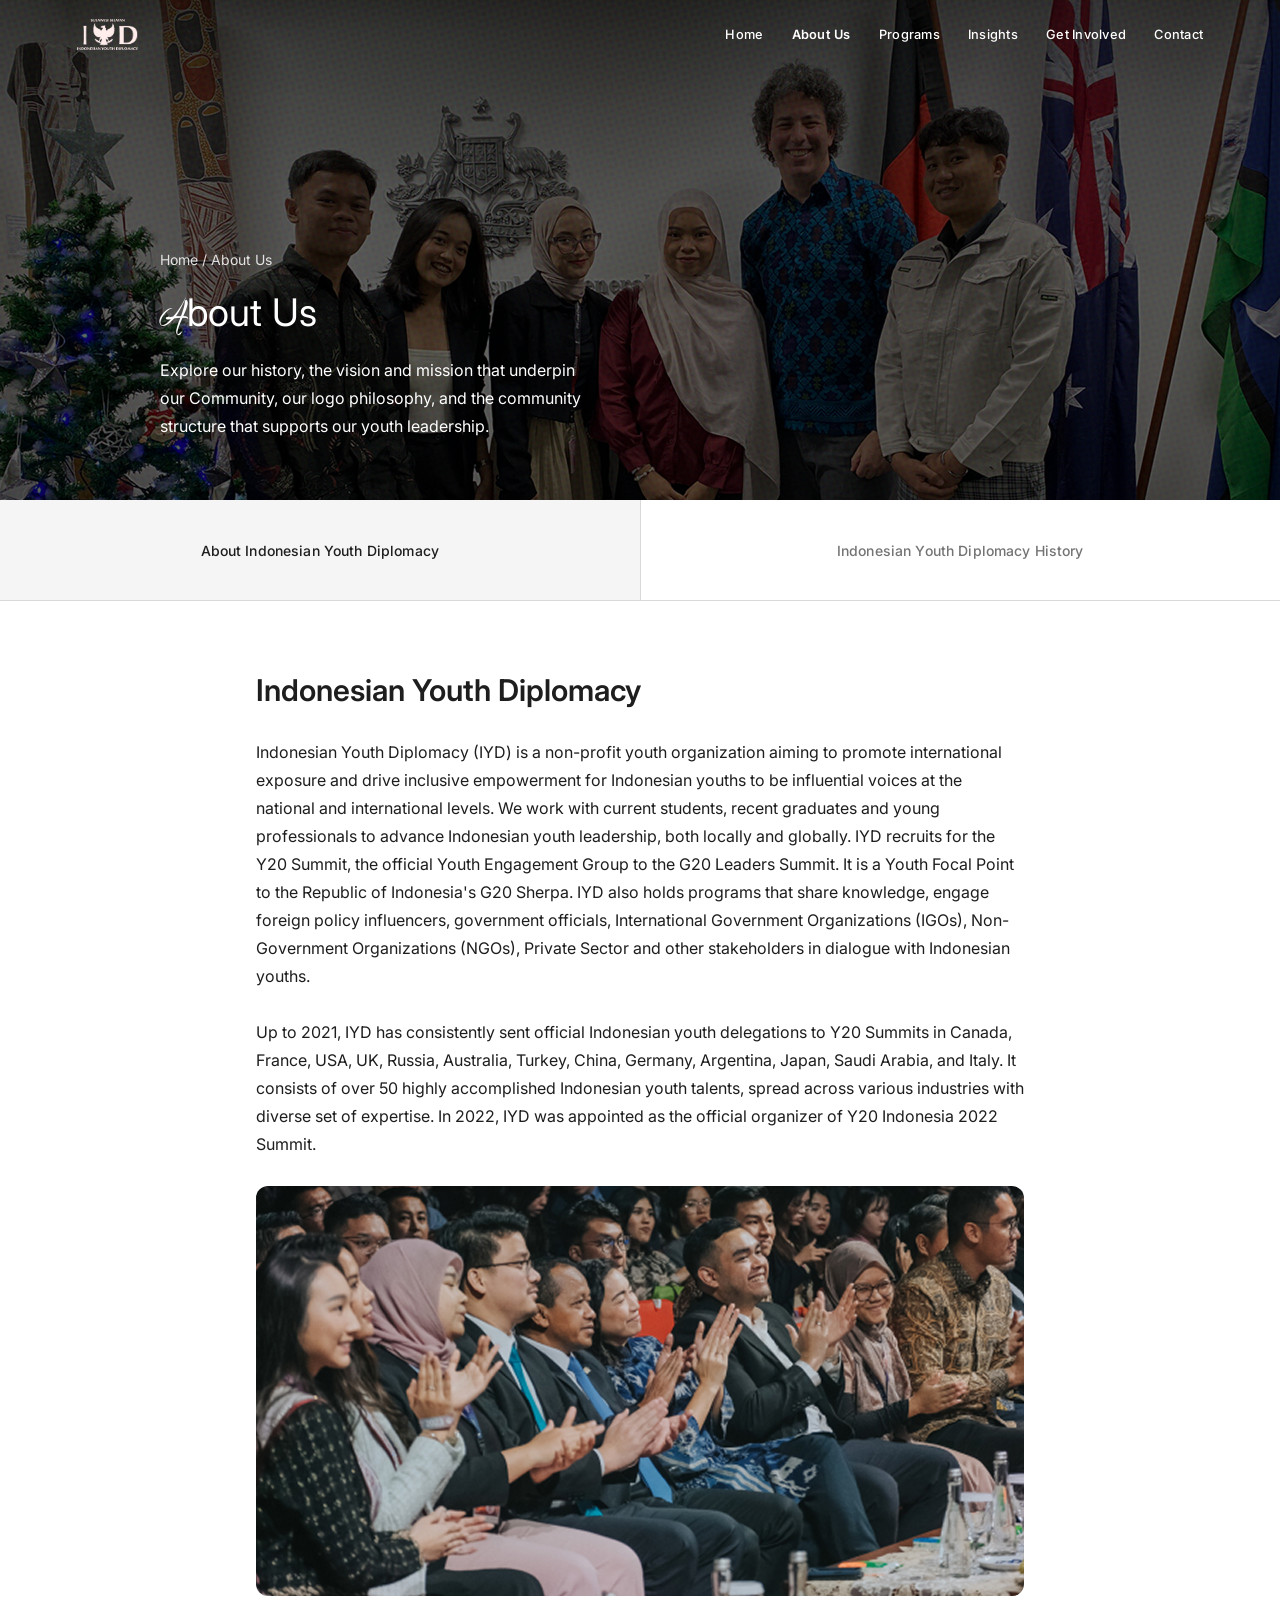
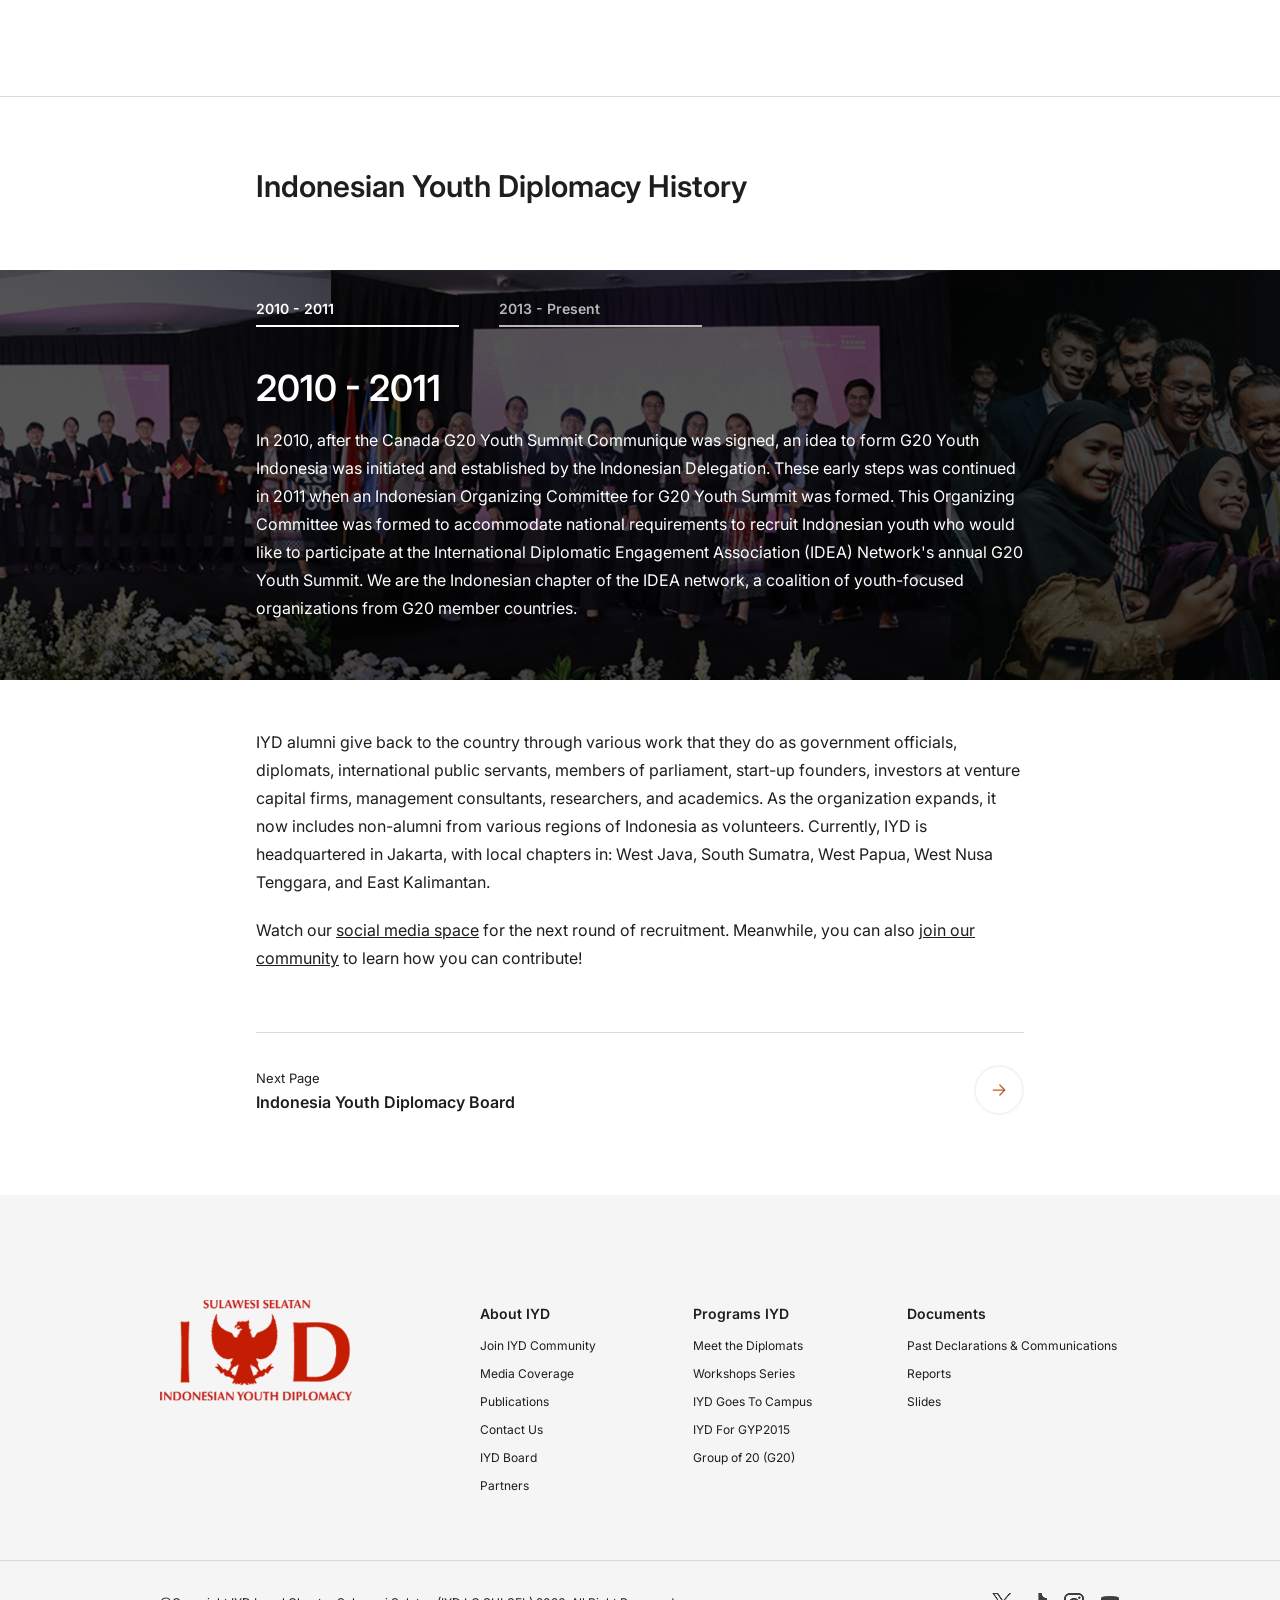
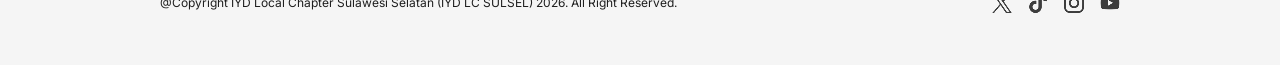
<file: about.html>
<!DOCTYPE html>
<html lang="id">
<head>
  <meta charset="UTF-8" />
  <meta name="viewport" content="width=device-width, initial-scale=1.0" />
  <title>About Us — IYD LC Sulawesi Selatan</title>
  <link rel="stylesheet" href="style.css" />
  <link rel="stylesheet" href="about.css" />
  <link href="https://fonts.googleapis.com/css2?family=Inter:wght@400;500;600&family=Birthstone+Bounce&display=swap" rel="stylesheet" />
</head>
<body>

  <!-- ====== NAVBAR ====== -->
  <header class="navbar" id="navbar">
    <div class="navbar-inner">
      <img class="navbar-logo logo-light" src="/img/logo.png" alt="IYD Logo Light" />
      <img class="navbar-logo logo-dark" src="/img/logo-red.png" alt="IYD Logo Dark" />

      <nav class="navbar-menu">
        <a href="index.html">Home</a>
        <a href="about.html" class="nav-active">About Us</a>
        <a href="#">Programs</a>
        <a href="#">Insights</a>
        <a href="get-involved.html">Get Involved</a>
        <a href="contact.html">Contact</a>
      </nav>

      <button class="hamburger" id="hamburgerBtn" aria-label="Toggle menu">
        <span></span>
        <span></span>
        <span></span>
      </button>
    </div>
  </header>

  <!-- Mobile Menu Overlay -->
  <div class="mobile-menu" id="mobileMenu">
    <nav class="mobile-menu-nav">
      <a href="index.html" onclick="closeMobileMenu()">Home</a>
      <a href="about.html" onclick="closeMobileMenu()">About Us</a>
      <a href="#" onclick="closeMobileMenu()">Programs</a>
      <a href="#" onclick="closeMobileMenu()">Insights</a>
      <a href="get-involved.html" onclick="closeMobileMenu()">Get Involved</a>
      <a href="contact.html" onclick="closeMobileMenu()">Contact</a>
    </nav>
  </div>

  <!-- ====== ABOUT HERO BANNER ====== -->
  <section class="about-hero">
    <img src="/img/bg-about.png" alt="About Us Background" class="about-hero-bg" />
    <div class="about-hero-overlay"></div>

    <div class="about-hero-inner">
      <div class="about-hero-content">
        <p class="about-hero-breadcrumb">Home / About Us</p>
        <h1 class="about-hero-title">
          <span class="about-hero-initial">A</span>bout Us
        </h1>
        <p class="about-hero-desc">
          Explore our history, the vision and mission that underpin<br class="br-desktop" /> our Community, our logo philosophy, and the community<br class="br-desktop" /> structure that supports our youth leadership.
        </p>
      </div>
    </div>
  </section>

  <!-- ====== ABOUT TAB MENU ====== -->
  <div class="about-tabs">
    <button class="about-tab active" data-tab="about-iyd">
      About Indonesian Youth Diplomacy
    </button>
    <button class="about-tab" data-tab="iyd-history">
      Indonesian Youth Diplomacy History
    </button>
  </div>

  <!-- ====== ABOUT DETAIL SECTION ====== -->
  <section class="adetail-section" id="about-iyd">
    <div class="adetail-inner">

      <h2 class="adetail-title" data-anim>Indonesian Youth Diplomacy</h2>

      <p class="adetail-desc" data-anim>
        Indonesian Youth Diplomacy (IYD) is a non-profit youth organization aiming to promote international exposure and drive inclusive empowerment for Indonesian youths to be influential voices at the national and international levels. We work with current students, recent graduates and young professionals to advance Indonesian youth leadership, both locally and globally. IYD recruits for the Y20 Summit, the official Youth Engagement Group to the G20 Leaders Summit. It is a Youth Focal Point to the Republic of Indonesia's G20 Sherpa. IYD also holds programs that share knowledge, engage foreign policy influencers, government officials, International Government Organizations (IGOs), Non-Government Organizations (NGOs), Private Sector and other stakeholders in dialogue with Indonesian youths.
      </p>

      <p class="adetail-desc" data-anim>
        Up to 2021, IYD has consistently sent official Indonesian youth delegations to Y20 Summits in Canada, France, USA, UK, Russia, Australia, Turkey, China, Germany, Argentina, Japan, Saudi Arabia, and Italy. It consists of over 50 highly accomplished Indonesian youth talents, spread across various industries with diverse set of expertise. In 2022, IYD was appointed as the official organizer of Y20 Indonesia 2022 Summit.
      </p>

      <div class="adetail-img-wrap" data-anim>
        <img src="/img/abt-iyd.png" alt="IYD About Detail" class="adetail-img" />
      </div>

    </div>
  </section>

  <!-- ====== IYD HISTORY SECTION ====== -->
  <section class="history-section" id="iyd-history">
    <div class="history-inner">

      <h2 class="history-title" data-anim>Indonesian Youth Diplomacy History</h2>

    </div>

    <!-- Banner gambar full width dengan timeline di dalam -->
    <div class="history-banner">
      <img src="/img/iyd-history.png" alt="IYD History" class="history-banner-img" />
      <div class="history-banner-overlay"></div>

      <div class="history-banner-inner">
        <div class="history-banner-inner-wrap">

          <!-- Timeline nav di dalam banner -->
          <div class="history-timeline" data-anim>
            <div class="history-timeline-item active" data-year="2010">
              <span class="history-timeline-label">2010 - 2011</span>
              <div class="history-timeline-bar"></div>
            </div>
            <div class="history-timeline-item" data-year="2013">
              <span class="history-timeline-label">2013 - Present</span>
              <div class="history-timeline-bar"></div>
            </div>
          </div>

          <div class="history-banner-content">
            <h3 class="history-banner-year" id="bannerYear">2010 - 2011</h3>
            <p class="history-banner-desc" id="bannerDesc">
              In 2010, after the Canada G20 Youth Summit Communique was signed, an idea to form G20 Youth Indonesia was initiated and established by the Indonesian Delegation. These early steps was continued in 2011 when an Indonesian Organizing Committee for G20 Youth Summit was formed. This Organizing Committee was formed to accommodate national requirements to recruit Indonesian youth who would like to participate at the International Diplomatic Engagement Association (IDEA) Network's annual G20 Youth Summit. We are the Indonesian chapter of the IDEA network, a coalition of youth-focused organizations from G20 member countries.
            </p>
          </div>

        </div>
      </div>
    </div>

    <div class="history-inner">

      <!-- Body text -->
      <p class="history-body" data-anim>
        IYD alumni give back to the country through various work that they do as government officials, diplomats, international public servants, members of parliament, start-up founders, investors at venture capital firms, management consultants, researchers, and academics. As the organization expands, it now includes non-alumni from various regions of Indonesia as volunteers. Currently, IYD is headquartered in Jakarta, with local chapters in: West Java, South Sumatra, West Papua, West Nusa Tenggara, and East Kalimantan.
      </p>

      <!-- Social media link -->
      <p class="history-social" data-anim>
        Watch our <a href="#">social media space</a> for the next round of recruitment. Meanwhile, you can also <a href="#">join our community</a> to learn how you can contribute!
      </p>

      <!-- Divider -->
      <div class="history-divider"></div>

      <!-- Next page nav -->
      <div class="history-next">
        <div class="history-next-text" data-anim>
          <span class="history-next-label">Next Page</span>
          <span class="history-next-title">Indonesia Youth Diplomacy Board</span>
        </div>
        <button class="history-next-btn" aria-label="Next">
          <svg xmlns="http://www.w3.org/2000/svg" width="20" height="20" viewBox="0 0 24 24" fill="none" stroke="#BE5D2A" stroke-width="1.5" stroke-linecap="round" stroke-linejoin="round">
            <path d="M5 12h14M13 6l6 6-6 6"/>
          </svg>
        </button>
      </div>

    </div>
  </section>

  <!-- ====== FOOTER ====== -->
  <footer class="footer">
    <div class="footer-inner">

      <div class="footer-top">

        <div class="footer-brand" data-anim>
          <img src="/img/logo-footer.png" alt="IYD Logo" class="footer-logo" />
        </div>

        <div class="footer-cols-row">

          <div class="footer-col" data-anim>
            <h4 class="footer-col-title">About IYD</h4>
            <ul class="footer-col-list">
              <li><a href="https://chat.whatsapp.com/K2bBqpmbX7I8IMFVeCKsI0?mode=gi_t">Join IYD Community</a></li>
              <li><a href="#">Media Coverage</a></li>
              <li><a href="#">Publications</a></li>
              <li><a href="#">Contact Us</a></li>
              <li><a href="#">IYD Board</a></li>
              <li><a href="#">Partners</a></li>
            </ul>
          </div>

          <div class="footer-col" data-anim>
            <h4 class="footer-col-title">Programs IYD</h4>
            <ul class="footer-col-list">
              <li><a href="#">Meet the Diplomats</a></li>
              <li><a href="#">Workshops Series</a></li>
              <li><a href="#">IYD Goes To Campus</a></li>
              <li><a href="#">IYD For GYP2015</a></li>
              <li><a href="#">Group of 20 (G20)</a></li>
            </ul>
          </div>

        </div>

        <div class="footer-col" data-anim>
          <h4 class="footer-col-title">Documents</h4>
          <ul class="footer-col-list">
            <li><a href="#">Past Declarations & Communications</a></li>
            <li><a href="#">Reports</a></li>
            <li><a href="#">Slides</a></li>
          </ul>
        </div>

      </div>

      <div class="footer-divider"></div>

      <div class="footer-bottom">
        <p class="footer-copy" data-anim>@Copyright IYD Local Chapter Sulawesi Selatan (IYD LC SULSEL) 2026. All Right Reserved.</p>
        <div class="footer-socials" data-anim>
          <a href="#" class="footer-social-link" aria-label="Social 1">
            <img src="/img/x.png" alt="Social 1" />
          </a>
          <a href="#" class="footer-social-link" aria-label="Social 2">
            <img src="/img/tiktok.png" alt="Social 2" />
          </a>
          <a href="#" class="footer-social-link" aria-label="Social 3">
            <img src="/img/ig.png" alt="Social 3" />
          </a>
          <a href="#" class="footer-social-link" aria-label="Social 4">
            <img src="/img/ytb.png" alt="Social 4" />
          </a>
        </div>
      </div>

    </div>
  </footer>

  <button class="back-to-top" id="backToTop" aria-label="Back to top">
    <svg xmlns="http://www.w3.org/2000/svg" width="20" height="20" viewBox="0 0 24 24" fill="none" stroke="currentColor" stroke-width="2" stroke-linecap="round" stroke-linejoin="round">
      <path d="M12 19V5M5 12l7-7 7 7"/>
    </svg>
  </button>

  <script>
    const navbar       = document.getElementById('navbar');
    const hamburgerBtn = document.getElementById('hamburgerBtn');
    const mobileMenu   = document.getElementById('mobileMenu');
    const backToTopBtn = document.getElementById('backToTop');

    /* ---- Navbar scroll ---- */
    let lastScrollY = 0;

    window.addEventListener('scroll', () => {
      const currentScrollY = window.scrollY;

      if (currentScrollY > 10) {
        navbar.classList.add('scrolled');
      } else {
        navbar.classList.remove('scrolled');
      }

      if (currentScrollY > lastScrollY + 5 && currentScrollY > 80) {
        navbar.classList.add('hidden');
      } else if (currentScrollY < lastScrollY - 5) {
        navbar.classList.remove('hidden');
      }

      lastScrollY = currentScrollY;

      if (currentScrollY > 400) {
        backToTopBtn.classList.add('visible');
      } else {
        backToTopBtn.classList.remove('visible');
      }
    });

    /* ---- Hamburger ---- */
    hamburgerBtn.addEventListener('click', () => {
      const isOpen = mobileMenu.classList.toggle('open');
      hamburgerBtn.classList.toggle('active', isOpen);
      document.body.classList.toggle('menu-open', isOpen);
    });

    function closeMobileMenu() {
      mobileMenu.classList.remove('open');
      hamburgerBtn.classList.remove('active');
      document.body.classList.remove('menu-open');
    }

    /* ---- Back to Top ---- */
    backToTopBtn.addEventListener('click', () => {
      window.scrollTo({ top: 0, behavior: 'smooth' });
    });
    /* ---- Scroll Animations ---- */
    const animObserver = new IntersectionObserver((entries) => {
      entries.forEach(entry => {
        if (entry.isIntersecting) {
          const siblings = entry.target.parentElement.querySelectorAll('[data-anim]');
          let delay = 0;
          siblings.forEach((el, idx) => { if (el === entry.target) delay = idx * 80; });
          setTimeout(() => entry.target.classList.add('anim-visible'), delay);
          animObserver.unobserve(entry.target);
        }
      });
    }, { threshold: 0.05 });
    document.querySelectorAll('[data-anim]').forEach(el => animObserver.observe(el));

    /* ---- Timeline Nav ---- */
    const bannerYear = document.getElementById('bannerYear');
    const bannerDesc = document.getElementById('bannerDesc');

    const timelineContent = {
      '2010': {
        year: '2010 - 2011',
        desc: 'In 2010, after the Canada G20 Youth Summit Communique was signed, an idea to form G20 Youth Indonesia was initiated and established by the Indonesian Delegation. These early steps was continued in 2011 when an Indonesian Organizing Committee for G20 Youth Summit was formed. This Organizing Committee was formed to accommodate national requirements to recruit Indonesian youth who would like to participate at the International Diplomatic Engagement Association (IDEA) Network\'s annual G20 Youth Summit. We are the Indonesian chapter of the IDEA network, a coalition of youth-focused organizations from G20 member countries.'
      },
      '2013': {
        year: '2013 - Present',
        desc: 'In 2013, realizing the importance to engage Indonesian youth beyond the G20, the organization was revamped to Indonesian Youth Diplomacy (IYD), co-founded by various Indonesian delegation G20 Youth Summit alumni. Our flagship program is the annual Y20 Summit, where we send the best and brightest Indonesian youth leaders to represent Indonesia in the international forum along with our partners from the IDEA network. We also partner with the Indonesian government, embassies in Indonesia, and local youth organizations in a mission to spread awareness on diplomacy.'
      }
    };

    document.querySelectorAll('.history-timeline-item').forEach(item => {
      item.addEventListener('click', () => {
        document.querySelectorAll('.history-timeline-item').forEach(i => i.classList.remove('active'));
        item.classList.add('active');

        const key = item.dataset.year;
        if (timelineContent[key]) {
          bannerYear.textContent = timelineContent[key].year;
          bannerDesc.textContent = timelineContent[key].desc;
        }
      });
    });

    /* ---- Tab Menu ---- */
    document.querySelectorAll('.about-tab').forEach(tab => {
      tab.addEventListener('click', () => {
        document.querySelectorAll('.about-tab').forEach(t => t.classList.remove('active'));
        tab.classList.add('active');

        const targetId = tab.dataset.tab; // 'about-iyd' or 'iyd-history'
        const targetElement = document.getElementById(targetId);

        if (targetElement) {
          const navbarHeight = navbar.offsetHeight || 70;
          const targetPosition = targetElement.getBoundingClientRect().top + window.pageYOffset - navbarHeight;

          window.scrollTo({
            top: targetPosition,
            behavior: 'smooth'
          });
        }
      });
    });
  </script>

</body>
</html>
</file>
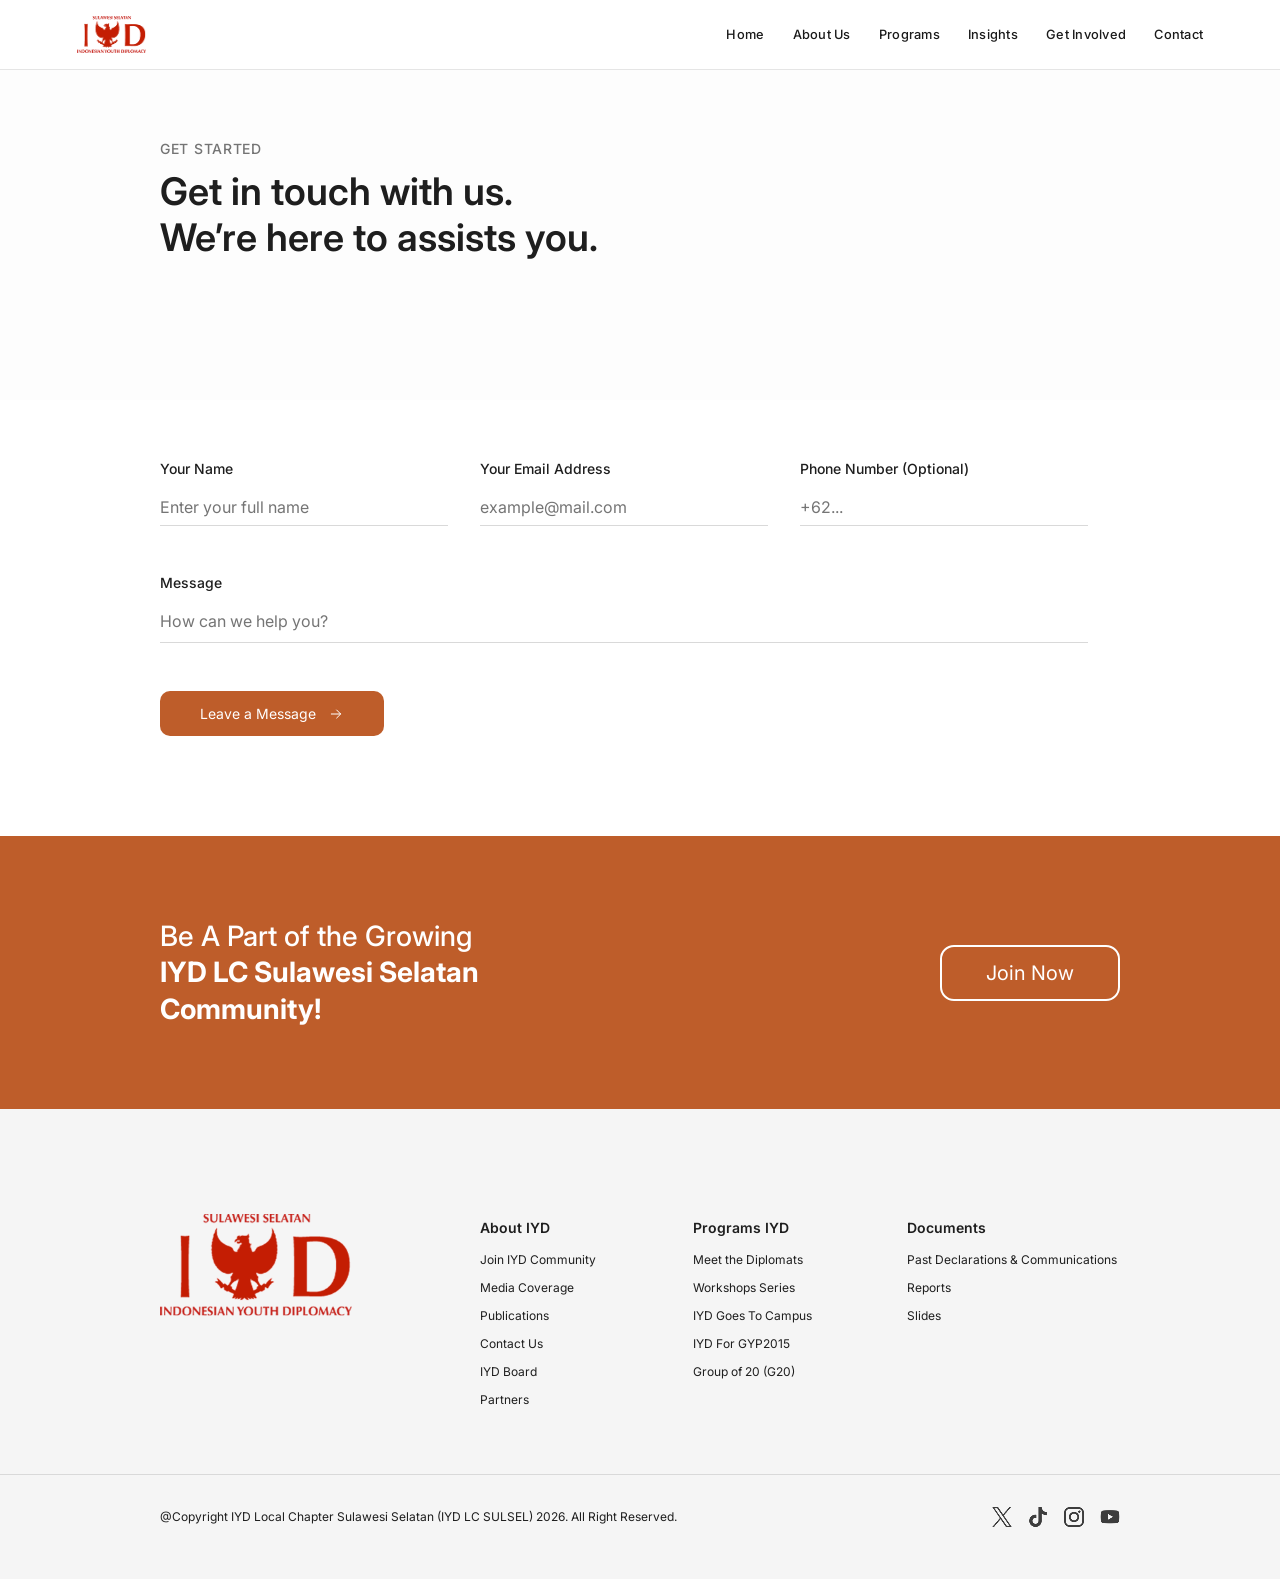
<file: contact.html>
<!DOCTYPE html>
<html lang="id">
<head>
  <meta charset="UTF-8" />
  <meta name="viewport" content="width=device-width, initial-scale=1.0" />
  <title>Contact — IYD LC Sulawesi Selatan</title>
  <link rel="stylesheet" href="style.css" />
  <link rel="stylesheet" href="contact.css" />
  <link href="https://fonts.googleapis.com/css2?family=Inter:wght@400;500;600&family=Birthstone+Bounce&display=swap" rel="stylesheet" />
</head>
<body>

  <!-- ====== NAVBAR ====== -->
  <header class="navbar scrolled" id="navbar">
    <div class="navbar-inner">
      <img class="navbar-logo logo-light" src="/img/logo.png" alt="IYD Logo Light" />
      <img class="navbar-logo logo-dark" src="/img/logo-red.png" alt="IYD Logo Dark" />

      <nav class="navbar-menu">
        <a href="index.html">Home</a>
        <a href="about.html">About Us</a>
        <a href="#">Programs</a>
        <a href="#">Insights</a>
        <a href="get-involved.html">Get Involved</a>
        <a href="contact.html" class="nav-active">Contact</a>
      </nav>

      <button class="hamburger" id="hamburgerBtn" aria-label="Toggle menu">
        <span></span>
        <span></span>
        <span></span>
      </button>
    </div>
  </header>

  <!-- Mobile Menu Overlay -->
  <div class="mobile-menu" id="mobileMenu">
    <nav class="mobile-menu-nav">
      <a href="index.html" onclick="closeMobileMenu()">Home</a>
      <a href="about.html" onclick="closeMobileMenu()">About Us</a>
      <a href="#" onclick="closeMobileMenu()">Programs</a>
      <a href="#" onclick="closeMobileMenu()">Insights</a>
      <a href="get-involved.html" onclick="closeMobileMenu()">Get Involved</a>
      <a href="contact.html" onclick="closeMobileMenu()">Contact</a>
    </nav>
  </div>

  <!-- ====== CONTACT HERO ====== -->
  <section class="contact-hero">
    <div class="contact-hero-content">
      <p class="contact-hero-label" data-anim>Get Started</p>
      <h1 class="contact-hero-title" data-anim>
        Get in touch with us.<br />
        We’re here to assists you.
      </h1>
    </div>
  </section>

  <!-- ====== CONTACT FORM SECTION ====== -->
  <section class="contact-section">
    <div class="contact-inner">
      
      <form action="#" class="contact-form">
        
        <div class="contact-form-row">
          <!-- Name -->
          <div class="contact-form-group" data-anim>
            <label for="name" class="contact-form-label">Your Name</label>
            <input type="text" id="name" class="contact-form-input" placeholder="Enter your full name" required />
          </div>
          
          <!-- Email -->
          <div class="contact-form-group" data-anim>
            <label for="email" class="contact-form-label">Your Email Address</label>
            <input type="email" id="email" class="contact-form-input" placeholder="example@mail.com" required />
          </div>
          
          <!-- Phone -->
          <div class="contact-form-group" data-anim>
            <label for="phone" class="contact-form-label">Phone Number (Optional)</label>
            <input type="tel" id="phone" class="contact-form-input" placeholder="+62..." />
          </div>
        </div>

        <!-- Message -->
        <div class="contact-form-group full-width" data-anim>
          <label for="message" class="contact-form-label">Message</label>
          <textarea id="message" class="contact-form-textarea" placeholder="How can we help you?" required></textarea>
        </div>

        <!-- Submit Button -->
        <div data-anim>
          <button type="submit" class="contact-submit-btn">
            Leave a Message
            <svg xmlns="http://www.w3.org/2000/svg" width="16" height="16" viewBox="0 0 24 24" fill="none" stroke="currentColor" stroke-width="1.5" stroke-linecap="round" stroke-linejoin="round">
              <path d="M5 12h14M13 6l6 6-6 6"/>
            </svg>
          </button>
        </div>

      </form>

    </div>
  </section>

  <!-- ====== CTA SECTION ====== -->
  <section class="cta-section">
    <div class="cta-inner">
      <div class="cta-text" data-anim>
        <span class="cta-text-light">Be A Part of the Growing<br /></span>
        <span class="cta-text-bold">IYD LC Sulawesi Selatan<br />Community!</span>
      </div>
      <a href="https://chat.whatsapp.com/K2bBqpmbX7I8IMFVeCKsI0?mode=gi_t" class="cta-btn" data-anim>Join Now</a>
    </div>
  </section>

  <!-- ====== FOOTER ====== -->
  <footer class="footer">
    <div class="footer-inner">

      <div class="footer-top">

        <div class="footer-brand" data-anim>
          <img src="/img/logo-footer.png" alt="IYD Logo" class="footer-logo" />
        </div>

        <div class="footer-cols-row">

          <div class="footer-col" data-anim>
            <h4 class="footer-col-title">About IYD</h4>
            <ul class="footer-col-list">
              <li><a href="https://chat.whatsapp.com/K2bBqpmbX7I8IMFVeCKsI0?mode=gi_t">Join IYD Community</a></li>
              <li><a href="#">Media Coverage</a></li>
              <li><a href="#">Publications</a></li>
              <li><a href="#">Contact Us</a></li>
              <li><a href="#">IYD Board</a></li>
              <li><a href="#">Partners</a></li>
            </ul>
          </div>

          <div class="footer-col" data-anim>
            <h4 class="footer-col-title">Programs IYD</h4>
            <ul class="footer-col-list">
              <li><a href="#">Meet the Diplomats</a></li>
              <li><a href="#">Workshops Series</a></li>
              <li><a href="#">IYD Goes To Campus</a></li>
              <li><a href="#">IYD For GYP2015</a></li>
              <li><a href="#">Group of 20 (G20)</a></li>
            </ul>
          </div>

        </div>

        <div class="footer-col" data-anim>
          <h4 class="footer-col-title">Documents</h4>
          <ul class="footer-col-list">
            <li><a href="#">Past Declarations & Communications</a></li>
            <li><a href="#">Reports</a></li>
            <li><a href="#">Slides</a></li>
          </ul>
        </div>

      </div>

      <div class="footer-divider"></div>

      <div class="footer-bottom">
        <p class="footer-copy" data-anim>@Copyright IYD Local Chapter Sulawesi Selatan (IYD LC SULSEL) 2026. All Right Reserved.</p>
        <div class="footer-socials" data-anim>
          <a href="#" class="footer-social-link" aria-label="Social 1">
            <img src="/img/x.png" alt="Social 1" />
          </a>
          <a href="#" class="footer-social-link" aria-label="Social 2">
            <img src="/img/tiktok.png" alt="Social 2" />
          </a>
          <a href="#" class="footer-social-link" aria-label="Social 3">
            <img src="/img/ig.png" alt="Social 3" />
          </a>
          <a href="#" class="footer-social-link" aria-label="Social 4">
            <img src="/img/ytb.png" alt="Social 4" />
          </a>
        </div>
      </div>

    </div>
  </footer>

  <!-- ====== BACK TO TOP BUTTON ====== -->
  <button class="back-to-top" id="backToTop" aria-label="Back to top">
    <svg xmlns="http://www.w3.org/2000/svg" width="20" height="20" viewBox="0 0 24 24" fill="none" stroke="currentColor" stroke-width="2" stroke-linecap="round" stroke-linejoin="round">
      <path d="M12 19V5M5 12l7-7 7 7"/>
    </svg>
  </button>

  <script>
    const navbar       = document.getElementById('navbar');
    const hamburgerBtn = document.getElementById('hamburgerBtn');
    const mobileMenu   = document.getElementById('mobileMenu');
    const backToTopBtn = document.getElementById('backToTop');

    /* ---- Navbar scroll ---- */
    window.addEventListener('scroll', () => {
      const currentScrollY = window.scrollY;

      if (currentScrollY > 400) {
        backToTopBtn.classList.add('visible');
      } else {
        backToTopBtn.classList.remove('visible');
      }
    });

    /* ---- Hamburger ---- */
    hamburgerBtn.addEventListener('click', () => {
      const isOpen = mobileMenu.classList.toggle('open');
      hamburgerBtn.classList.toggle('active', isOpen);
      document.body.classList.toggle('menu-open', isOpen);
    });

    function closeMobileMenu() {
      mobileMenu.classList.remove('open');
      hamburgerBtn.classList.remove('active');
      document.body.classList.remove('menu-open');
    }

    /* ---- Back to Top ---- */
    backToTopBtn.addEventListener('click', () => {
      window.scrollTo({ top: 0, behavior: 'smooth' });
    });

    /* ---- Scroll Animations ---- */
    const animObserver = new IntersectionObserver((entries) => {
      entries.forEach(entry => {
        if (entry.isIntersecting) {
          const siblings = entry.target.parentElement.querySelectorAll('[data-anim]');
          let delay = 0;
          siblings.forEach((el, idx) => { if (el === entry.target) delay = idx * 80; });
          setTimeout(() => entry.target.classList.add('anim-visible'), delay);
          animObserver.unobserve(entry.target);
        }
      });
    }, { threshold: 0.05 });
    document.querySelectorAll('[data-anim]').forEach(el => animObserver.observe(el));
  </script>

</body>
</html>
</file>
<file: style.css>
/* ==============================================
   IYD LC Sulawesi Selatan — Hero Section Styles
   ============================================== */

/* ---- Reset & Base ---- */
*,
*::before,
*::after {
  box-sizing: border-box;
  margin: 0;
  padding: 0;
}

html {
  overflow-x: hidden;
}

body {
  font-family: 'Inter', sans-serif;
  background: #ffffff;
  display: flex;
  flex-direction: column;
  align-items: center;
  min-height: 100vh;
}

a {
  text-decoration: none;
  color: inherit;
}

/* ---- Page Center Wrapper ---- */
.page-center {
  position: relative;
  width: 100%;
  display: flex;
  justify-content: center;
  align-items: flex-start;
  z-index: 1;
}

/* ---- Hero Background (full viewport) ---- */
.hero-bg {
  position: fixed;
  inset: 0;
  width: 100vw;
  height: 100vh;
  object-fit: cover;
  object-position: center center;
  z-index: 0;
  transition: opacity 0.3s ease;
}

/* Sembunyikan bg saat sudah scroll melewati hero */
.hero-bg.out-of-view {
  opacity: 0;
  pointer-events: none;
}

/* ---- Hero Wrapper ---- */
.hero-wrapper {
  position: relative;
  width: 100%;
  max-width: 1440px;
  height: 100vh;
  min-height: 600px;
  overflow: visible;
  z-index: 1;
  background: transparent;
}


/* ---- Navbar ---- */
.navbar {
  position: fixed;
  top: 0;
  left: 0;
  width: 100%;
  height: 70px;
  background: transparent;
  z-index: 9998;
  transition: background 0.35s ease, border-color 0.35s ease, transform 0.35s ease;
  border-bottom: 1.5px solid transparent;
}

.navbar.scrolled {
  background: #ffffff;
  border-bottom: 1.5px solid #e5e5e5;
}

.navbar.hidden {
  transform: translateY(-100%);
}

.navbar.scrolled .navbar-menu a {
  color: #1a1a1a;
}

/* Scrolled: sembunyikan logo terang, tampilkan logo gelap */
.navbar.scrolled .logo-light { opacity: 0; }
.navbar.scrolled .logo-dark  { opacity: 1; }

.navbar-inner {
  position: relative;
  width: 100%;
  max-width: 1440px;
  height: 100%;
  margin: 0 auto;
  padding: 0 11.1%;
  display: flex;
  align-items: center;
}

.navbar-logo {
  width: 5.4%;
  height: auto;
  object-fit: contain;
  transition: opacity 0.35s ease;
}

/* Default (transparan): tampilkan logo terang, sembunyikan logo gelap */
.logo-light { opacity: 1; }
.logo-dark  { opacity: 0; position: absolute; left: 11.1%; }

.navbar-menu {
  display: flex;
  align-items: center;
  gap: clamp(16px, 2.2vw, 32px);
  margin-left: auto;
}

.navbar-menu a {
  color: #ffffff;
  font-size: clamp(10px, 1vw, 14px);
  font-weight: 500;
  white-space: nowrap;
  padding: 4px 0;
  letter-spacing: 0.02em;
  transition: opacity 0.2s ease;
}

.navbar-menu a:hover {
  opacity: 0.75;
}


/* ---- Hero Content ---- */
.hero-content {
  position: absolute;
  left: 11.1%;
  bottom: 14%;
  width: 85%;
  z-index: 10;
}

/* Badge */
.hero-badge {
  display: inline-flex;
  align-items: center;
  gap: clamp(6px, 0.7vw, 10px);
  padding: clamp(8px, 0.85vw, 12px) clamp(12px, 1.4vw, 20px);
  background: linear-gradient(90deg, #BE5D2A 0%, #673016 100%);
  border-radius: 100px;
  margin-bottom: clamp(6px, 0.6vw, 10px);
}

.hero-badge-dot {
  width: clamp(10px, 1.1vw, 16px);
  height: clamp(10px, 1.1vw, 16px);
  background: #FFFF00;
  border-radius: 9999px;
  flex-shrink: 0;
}

.hero-badge-label {
  color: #ffffff;
  font-size: clamp(9px, 1vw, 14px);
  font-weight: 600;
  white-space: nowrap;
  line-height: 1;
}

/* Headline visibility default */
.headline-desktop { display: block; }
.headline-mobile  { display: none; }

/* Headline */
.hero-headline {
  color: #ffffff;
  font-size: min(7.93vw, 82px);
  font-weight: 400;
  line-height: 1.15;
  font-family: 'Inter', sans-serif;
  white-space: nowrap;
}

.hero-headline-initial {
  font-family: 'Birthstone Bounce', cursive;
  font-size: min(7.93vw, 82px);
  font-weight: 400;
  color: #ffffff;
}

.hero-headline strong {
  font-weight: 600;
  white-space: nowrap;
  display: block;
}


/* ---- Bottom Bar ---- */
.hero-bottom-bar {
  position: absolute;
  left: 11.1%;
  bottom: 5.8%;
  width: 77.8%;
  display: flex;
  flex-direction: row;
  align-items: center;
  justify-content: space-between;
  z-index: 10;
}

.bottom-bar-row {
  display: contents;
}

.hero-bottom-bar a {
  color: rgba(255, 255, 255, 0.55);
  font-size: clamp(9px, 1vw, 14px);
  font-weight: 600;
  font-family: 'Inter', sans-serif;
  white-space: nowrap;
  text-decoration: none;
  transition: color 0.2s ease;
}

.hero-bottom-bar a:hover {
  color: #ffffff;
}


/* ==============================================
   HAMBURGER BUTTON
   ============================================== */
.hamburger {
  display: none;
  flex-direction: column;
  justify-content: center;
  align-items: center;
  gap: 5px;
  width: 40px;
  height: 40px;
  margin-left: auto;
  background: none;
  border: none;
  cursor: pointer;
  padding: 4px;
  z-index: 200;
}

.hamburger span {
  display: block;
  width: 24px;
  height: 2px;
  background: #ffffff;
  border-radius: 2px;
  transition: transform 0.3s ease, opacity 0.3s ease, background 0.35s ease;
  transform-origin: center;
}

.navbar.scrolled .hamburger span {
  background: #1a1a1a;
}

.hamburger.active span:nth-child(1) { transform: translateY(7px) rotate(45deg); }
.hamburger.active span:nth-child(2) { opacity: 0; transform: scaleX(0); }
.hamburger.active span:nth-child(3) { transform: translateY(-7px) rotate(-45deg); }

/* Saat menu terbuka: garis X jadi hitam */
.hamburger.active span {
  background: #1a1a1a;
}

/* Saat menu terbuka: logo gelap muncul, logo terang sembunyi */
.navbar:has(.hamburger.active) .logo-light { opacity: 0; }
.navbar:has(.hamburger.active) .logo-dark  { opacity: 1; }


/* ==============================================
   MOBILE MENU OVERLAY
   ============================================== */
.mobile-menu {
  display: none;
  position: fixed;
  top: 0;
  left: 0;
  width: 100%;
  height: 100vh;
  background: rgba(255, 255, 255, 0.97);
  backdrop-filter: blur(8px);
  z-index: 99;
  opacity: 0;
  transform: translateY(-16px);
  transition: opacity 0.3s ease, transform 0.3s ease;
  pointer-events: none;
}

.mobile-menu.open {
  opacity: 1;
  transform: translateY(0);
  pointer-events: all;
}

.mobile-menu-nav {
  display: flex;
  flex-direction: column;
  align-items: center;
  justify-content: center;
  gap: 32px;
  height: 100%;
}

.mobile-menu-nav a {
  color: #1a1a1a;
  font-size: 22px;
  font-weight: 600;
  font-family: 'Inter', sans-serif;
  text-decoration: none;
  letter-spacing: 0.01em;
  transition: opacity 0.2s ease;
}

.mobile-menu-nav a:hover {
  opacity: 0.5;
}

body.menu-open {
  overflow: hidden;
}


/* ==============================================
   SCROLL ANIMATIONS — FADE IN UP
   ============================================== */
[data-anim] {
  opacity: 0;
  transform: translateY(32px);
  transition: opacity 0.65s ease, transform 0.65s ease;
}

[data-anim].anim-visible {
  opacity: 1;
  transform: translateY(0);
}


/* ==============================================
   RESPONSIVE — BREAKPOINTS
   ============================================== */

/* ---- Laptop besar: 1280px ---- */
@media (max-width: 1280px) {
  .navbar-inner {
    padding: 0 6%;
  }

  .logo-dark {
    left: 6%;
  }
}


/* ---- Laptop kecil / Tablet landscape: 1024px ---- */
@media (max-width: 1024px) {
  .navbar-inner {
    padding: 0 5%;
  }

  .logo-dark {
    left: 5%;
  }

  .navbar-logo {
    width: 70px;
  }

  .navbar-menu {
    gap: 20px;
  }

  .hero-content {
    left: 5%;
    bottom: 14%;
    width: 90%;
  }

  .hero-bottom-bar {
    left: 5%;
    width: 90%;
    gap: 16px;
  }
}


/* ---- Tablet portrait: 768px ---- */
@media (max-width: 768px) {

  .hero-wrapper {
    min-height: 100svh;
  }

  .navbar {
    height: 60px;
  }

  .navbar-inner {
    padding: 0 24px;
  }

  .logo-dark {
    left: 24px;
    position: absolute;
  }

  .navbar-logo {
    width: 64px;
  }

  .navbar-menu {
    display: none;
  }

  .hamburger {
    display: flex;
  }

  .mobile-menu {
    display: block;
  }

  .headline-desktop { display: none; }
  .headline-mobile  { display: block; }

  .hero-content {
    left: 24px;
    top: auto;
    bottom: 18%;
    width: calc(100% - 48px);
  }

  .hero-headline {
    font-size: clamp(38px, 9vw, 68px);
    white-space: normal;
  }

  .hero-headline-initial {
    font-size: clamp(38px, 9vw, 68px);
  }

  .hero-headline strong {
    white-space: normal;
  }

  .hero-bottom-bar {
    left: 24px;
    width: calc(100% - 48px);
    bottom: 5%;
    flex-direction: column;
    align-items: flex-start;
    justify-content: flex-start;
    gap: 8px;
  }

  .bottom-bar-row {
    display: flex;
    align-items: center;
    gap: 28px;
  }
}


/* ---- Mobile: 480px ---- */
@media (max-width: 480px) {

  .navbar {
    height: 56px;
  }

  .navbar-inner {
    padding: 0 16px;
  }

  .logo-dark {
    left: 16px;
  }

  .navbar-logo {
    width: 56px;
  }

  .hero-content {
    left: 16px;
    bottom: 20%;
    width: calc(100% - 32px);
  }

  .hero-badge {
    padding: 8px 14px;
    gap: 8px;
  }

  .hero-badge-label {
    font-size: 11px;
  }

  .hero-badge-dot {
    width: 10px;
    height: 10px;
  }

  .hero-headline {
    font-size: clamp(30px, 9.5vw, 48px);
    white-space: normal;
    line-height: 1.2;
  }

  .hero-headline-initial {
    font-size: clamp(30px, 9.5vw, 48px);
  }

  .hero-bottom-bar {
    left: 16px;
    width: calc(100% - 32px);
    bottom: 6%;
    gap: 7px;
  }

  .bottom-bar-row {
    display: flex;
    gap: 20px;
  }

  .hero-bottom-bar a {
    font-size: 11px;
  }

  .mobile-menu-nav a {
    font-size: 18px;
  }
}


/* ---- Mobile kecil: 360px ---- */
@media (max-width: 360px) {
  .hero-headline {
    font-size: 26px;
  }

  .hero-headline-initial {
    font-size: 26px;
  }

  .bottom-bar-row {
    gap: 14px;
  }
}


/* ==============================================
   ABOUT SECTION
   ============================================== */
.about-section {
  position: relative;
  width: 100%;
  background: #ffffff;
}

/* Tutup sisa kecil hero-bg di atas about section */
.about-section::before {
  content: '';
  position: absolute;
  top: -60px;
  left: 0;
  width: 100%;
  height: 60px;
  background: #ffffff;
  z-index: -1;
}

.about-inner {
  max-width: 1440px;
  margin: 0 auto;
  padding: 120px 160px;
  display: flex;
  align-items: center;
  gap: 64px;
}

/* ---- Gambar ---- */
.about-image-wrap {
  flex: 0 0 360px;
  width: 444px;
}

.about-image {
  width: 100%;
  height: auto;
  display: block;
  border-radius: 8px;
  object-fit: cover;
}

/* ---- Konten teks ---- */
.about-content {
  flex: 1;
  display: flex;
  flex-direction: column;
  gap: 24px;
}

.about-title {
  color: #1E1E1E;
  font-size: 30px;
  font-family: 'Inter', sans-serif;
  font-weight: 600;
  line-height: 1.3;
}

.about-desc {
  color: #1E1E1E;
  font-size: 16px;
  font-family: 'Inter', sans-serif;
  font-weight: 400;
  line-height: 28px;
  margin-bottom: 20px;
}

/* ---- Tombol ---- */
.about-btn {
  display: inline-flex;
  align-items: center;
  gap: 10px;
  width: fit-content;
  padding: 10px 24px;
  background: #ffffff;
  border: 1.5px solid #BE5D2A;
  border-radius: 100px;
  color: #BE5D2A;
  font-size: 14px;
  font-family: 'Inter', sans-serif;
  font-weight: 400;
  line-height: 28px;
  text-decoration: none;
  transition: background 0.25s ease, color 0.25s ease;
}

.about-btn:hover {
  background: #BE5D2A;
  color: #ffffff;
}

.about-btn:hover .about-btn-icon stroke {
  stroke: #ffffff;
}

.about-btn-icon {
  flex-shrink: 0;
  transition: stroke 0.25s ease;
}


/* ---- Responsive About ---- */
@media (max-width: 768px) {
  .about-inner {
    flex-direction: column;
    padding: 56px 24px;
    gap: 20px;
  }

  .about-image-wrap {
    width: 100%;
    max-width: 480px;
    margin: 0 auto;
  }

  .about-content {
    gap: 20px;
  }

  .about-title {
    font-size: 30px;
  }

  .about-desc {
    font-size: 15px;
  }
}

@media (max-width: 480px) {
  .about-inner {
    padding: 44px 25px;
    gap: 16px;
  }

  .about-title {
    font-size: 30px;
  }

  .about-desc {
    font-size: 14px;
    line-height: 26px;
    margin-bottom: 20px;
  }

  .about-btn {
    font-size: 13px;
    padding: 9px 20px;
  }
}


/* ==============================================
   WHO WE ARE SECTION
   ============================================== */
.wwa-section {
  position: relative;
  width: 100%;
  height: 500px;
  overflow: hidden;
}

/* Background image */
.wwa-bg {
  position: absolute;
  inset: 0;
  width: 100%;
  height: 100%;
  object-fit: cover;
  object-position: center center;
  z-index: 0;
}

/* Gradient overlay gelap di sisi kiri */
.wwa-overlay {
  position: absolute;
  inset: 0;
  width: 56%;                   /* ~805/1440 */
  background: linear-gradient(90deg, rgba(0,0,0,0.92) 0%, rgba(0,0,0,0) 100%);
}

/* Centering wrapper — sama seperti navbar-inner */
.wwa-inner {
  position: absolute;
  inset: 0;
  display: flex;
  align-items: center;
  width: 100%;
}

.wwa-inner::before {
  content: '';
  display: block;
  width: 100%;
  max-width: 1440px;
  margin: 0 auto;
  position: absolute;
  inset: 0;
  pointer-events: none;
}

/* Konten teks + tombol */
.wwa-content {
  position: relative;
  left: 0;
  top: 0;
  transform: none;
  width: 100%;
  max-width: 1440px;
  margin: 0 auto;
  padding: 0 160px;
  display: flex;
  flex-direction: column;
}

.wwa-content > * {
  max-width: 488px;
}

.wwa-title {
  color: #ffffff;
  font-size: 30px;
  font-family: 'Inter', sans-serif;
  font-weight: 600;
  line-height: 1.3;
  margin-bottom: 32px;
}

.wwa-desc {
  color: #ffffff;
  font-size: 16px;
  font-family: 'Inter', sans-serif;
  font-weight: 400;
  line-height: 28px;
  margin-bottom: 44px;
}

/* Tombol-tombol */
.wwa-buttons {
  display: flex;
  align-items: center;
  flex-wrap: wrap;
  gap: 12px;
}

.wwa-btn {
  display: inline-flex;
  align-items: center;
  gap: 8px;
  padding: 9px 20px;
  border: 1.5px solid #ffffff;
  border-radius: 100px;
  color: #ffffff;
  font-size: 14px;
  font-family: 'Inter', sans-serif;
  font-weight: 400;
  line-height: 1;
  text-decoration: none;
  white-space: nowrap;
  transition: background 0.25s ease, color 0.25s ease;
}

.wwa-btn:hover {
  background: #ffffff;
  color: #1a1a1a;
}

.wwa-btn:hover svg {
  stroke: #1a1a1a;
}

.wwa-btn svg {
  flex-shrink: 0;
  transition: stroke 0.25s ease;
}


/* ---- Responsive Who We Are ---- */
@media (max-width: 768px) {
  .wwa-section {
    height: auto;
    min-height: 500px;
  }

  .wwa-overlay {
    width: 100%;
    background: linear-gradient(180deg, rgba(0,0,0,0.75) 0%, rgba(0,0,0,0.55) 100%);
  }

  .wwa-content {
    padding: 60px 24px;
  }

  .wwa-content > * {
    max-width: 100%;
  }

  .wwa-title {
    font-size: 30px;
  }

  .wwa-desc {
    font-size: 14px;
    line-height: 26px;
  }

  .wwa-buttons {
    gap: 10px;
  }

  .wwa-btn {
    font-size: 13px;
    padding: 8px 16px;
  }
}

@media (max-width: 480px) {
  .wwa-section {
    min-height: 550px;
  }

  .wwa-content {
    padding: 40px 25px;
  }

  .wwa-buttons {
    flex-direction: column;
    align-items: flex-start;
    gap: 10px;
  }
}


/* ==============================================
   ABOUT DATA SECTION
   ============================================== */
.adata-section {
  position: relative;
  width: 100%;
  background: #ffffff;
}

.adata-inner {
  max-width: 1440px;
  margin: 0 auto;
  padding: 100px 160px;
  display: flex;
  flex-direction: column;
  gap: 0;
}

/* ---- Baris atas ---- */
.adata-top {
  display: flex;
  align-items: flex-start;
  gap: 64px;
  margin-bottom: 80px;
}

.adata-headline {
  flex: 0 0 auto;
  width: 490px;
  color: #1E1E1E;
  font-size: 30px;
  font-family: 'Inter', sans-serif;
  font-weight: 500;
  line-height: 36px;
  white-space: normal;
}

.adata-paragraph {
  flex: 1;
  color: #1E1E1E;
  font-size: 16px;
  font-family: 'Inter', sans-serif;
  font-weight: 400;
  line-height: 28px;
  padding-top: 6px;
}

/* ---- Divider ---- */
.adata-divider {
  width: 100%;
  height: 1px;
  background: #D9D9D9;
  margin-bottom: 36px;
}

/* ---- Statistik ---- */
.adata-stats {
  display: flex;
  align-items: flex-start;
  gap: 0;
}

.adata-stat {
  flex: 1;
  display: flex;
  flex-direction: column;
  gap: 8px;
  padding-right: 40px;
}

.adata-stat-label {
  color: #BE5D2A;
  font-size: 12px;
  font-family: 'Inter', sans-serif;
  font-weight: 500;
  text-transform: uppercase;
  letter-spacing: 0.03em;
  line-height: 1.4;
}

.adata-stat-number {
  color: #1E1E1E;
  font-size: 60px;
  font-family: 'Inter', sans-serif;
  font-weight: 500;
  line-height: 1;
}

.adata-stat-desc {
  color: #1E1E1E;
  font-size: 16px;
  font-family: 'Inter', sans-serif;
  font-weight: 400;
  line-height: 1.6;
}


/* ---- Responsive About Data ---- */
@media (max-width: 768px) {
  .adata-inner {
    padding: 60px 24px;
  }

  .adata-top {
    flex-direction: column;
    gap: 24px;
    margin-bottom: 48px;
  }

  .adata-headline {
    width: 100%;
    font-size: 26px;
  }

  .adata-paragraph {
    font-size: 14px;
    line-height: 26px;
  }

  .adata-stats {
    flex-direction: column;
    gap: 36px;
  }

  .adata-stat {
    padding-right: 0;
  }

  .adata-stat-number {
    font-size: 44px;
  }
}

@media (max-width: 480px) {
  .adata-inner {
    padding: 48px 25px;
  }

  .adata-headline {
    width: 100%;
    font-size: 24px;
    line-height: 1.3;
  }

  .adata-stat-number {
    font-size: 60px;
  }

  .adata-stat-desc {
    font-size: 14px;
  }
}


/* ==============================================
   PROGRAMS SECTION
   ============================================== */
.programs-section {
  position: relative;
  width: 100%;
  background: #ffffff;
  overflow: hidden; /* Menyembunyikan kartu yang di luar layar */
}

.programs-track {
  display: flex;
  flex-wrap: nowrap;
  transition: transform 0.5s cubic-bezier(0.4, 0, 0.2, 1);
  width: 100%;
}

/* ---- Kartu individual ---- */
.programs-card {
  position: relative;
  flex: 0 0 25%; /* Tampilkan 4 kartu di desktop */
  height: 564px;
  overflow: hidden;
}

/* Navigasi Slider */
.programs-nav-btn {
  position: absolute;
  top: 50%;
  transform: translateY(-50%);
  width: 50px;
  height: 50px;
  border-radius: 50%;
  background: rgba(255, 255, 255, 0.9);
  border: none;
  box-shadow: 0 4px 12px rgba(0,0,0,0.1);
  display: flex;
  align-items: center;
  justify-content: center;
  cursor: pointer;
  z-index: 20;
  transition: all 0.3s ease;
  opacity: 0; /* Sembunyi secara default */
  visibility: hidden;
}

.programs-section:hover .programs-nav-btn {
  opacity: 1;
  visibility: visible;
}

.programs-nav-btn:hover {
  background: #BE5D2A;
}

.programs-nav-btn:hover svg {
  stroke: #ffffff;
}

.programs-nav-btn.prev { left: 24px; }
.programs-nav-btn.next { right: 24px; }

.programs-nav-btn svg {
  transition: stroke 0.3s ease;
}

.programs-card-img {
  position: absolute;
  inset: 0;
  width: 100%;
  height: 100%;
  object-fit: cover;
  object-position: center center;
  transition: transform 0.4s ease;
}

.programs-card:hover .programs-card-img {
  transform: scale(1.05);
}

/* Gradient overlay bawah */
.programs-card-overlay {
  position: absolute;
  inset: 0;
  background: linear-gradient(180deg, rgba(0,0,0,0) 30%, rgba(0,0,0,0.85) 100%);
  transition: opacity 0.3s ease;
  pointer-events: none;
}

.programs-card:hover .programs-card-overlay {
  background: linear-gradient(180deg, rgba(0,0,0,0) 20%, rgba(0,0,0,0.95) 100%);
}

/* Teks di bawah kartu */
.programs-card-content {
  position: absolute;
  bottom: 40px;
  left: 44px;
  right: 16px;
  display: flex;
  flex-direction: column;
  gap: 4px;
}

.programs-card-tag {
  color: #ffffff;
  font-size: 14px;
  font-family: 'Inter', sans-serif;
  font-weight: 500;
  opacity: 0.9;
}

.programs-card-title {
  color: #ffffff;
  font-size: 20px;
  font-family: 'Inter', sans-serif;
  font-weight: 500;
  line-height: 1.2;
  white-space: nowrap;
  overflow: hidden;
  text-overflow: ellipsis;
}


/* ---- Responsive Programs ---- */
@media (max-width: 1024px) {
  .programs-card {
    flex: 0 0 50%; /* Tampilkan 2 kartu di tablet */
  }
}

@media (max-width: 768px) {
  .programs-card {
    flex: 0 0 100%; /* Tampilkan 1 kartu di mobile */
    height: 480px;
  }
  
  .programs-nav-btn {
    opacity: 1;
    visibility: visible;
    width: 40px;
    height: 40px;
  }
  
  .programs-nav-btn.prev { left: 12px; }
  .programs-nav-btn.next { right: 12px; }

  .programs-card-content {
    bottom: 24px;
    left: 24px;
  }

  .programs-card-title {
    font-size: 22px;
  }
}

@media (max-width: 480px) {
  .programs-card {
    height: 400px;
  }

  .programs-card-content {
    bottom: 20px;
    left: 20px;
  }

  .programs-card-title {
    font-size: 18px;
  }

  .programs-card-tag {
    font-size: 12px;
  }
}


/* ==============================================
   NEWSROOM SECTION
   ============================================== */
.news-section {
  position: relative;
  width: 100%;
  background: #ffffff;
}

.news-inner {
  max-width: 1440px;
  margin: 0 auto;
  padding: 93px 160px 100px;
  display: flex;
  flex-direction: column;
  gap: 0;
}

/* ---- Header ---- */
.news-header {
  display: flex;
  align-items: flex-start;
  justify-content: space-between;
  margin-bottom: 60px;
}

.news-title {
  color: #1E1E1E;
  font-size: 30px;
  font-family: 'Inter', sans-serif;
  font-weight: 500;
  line-height: 1.3;
}

.news-subtitle {
  color: #1E1E1E;
  font-size: 16px;
  font-family: 'Inter', sans-serif;
  font-weight: 400;
  line-height: 28px;
  text-align: right;
}

/* ---- Grid 3 kartu ---- */
.news-grid {
  display: flex;
  gap: 32px;
  align-items: flex-start;
}

/* ---- Kartu berita ---- */
.news-card {
  flex: 1;
  display: flex;
  flex-direction: column;
  gap: 0;
}

.news-card-img {
  width: 100%;
  height: 214px;
  object-fit: cover;
  border-radius: 10px;
  display: block;
  margin-bottom: 20px;
}

/* Meta: ikon kalender + tanggal */
.news-card-meta {
  display: flex;
  align-items: center;
  gap: 8px;
  margin-bottom: 16px;
}

.news-card-date {
  color: #747474;
  font-size: 14px;
  font-family: 'Inter', sans-serif;
  font-weight: 400;
  line-height: 25px;
}

.news-card-title {
  color: #1E1E1E;
  font-size: 24px;
  font-family: 'Inter', sans-serif;
  font-weight: 600;
  line-height: 1.35;
  margin-bottom: 16px;
}

.news-card-excerpt {
  color: #747474;
  font-size: 16px;
  font-family: 'Inter', sans-serif;
  font-weight: 400;
  line-height: 25px;
  margin-bottom: 28px;
  flex: 1;
}

/* Tombol More Information */
.news-card-btn {
  display: inline-flex;
  align-items: center;
  gap: 10px;
  width: fit-content;
  padding: 9px 24px;
  background: #ffffff;
  border: 1.5px solid #BE5D2A;
  border-radius: 100px;
  color: #BE5D2A;
  font-size: 14px;
  font-family: 'Inter', sans-serif;
  font-weight: 400;
  line-height: 28px;
  text-decoration: none;
  transition: background 0.25s ease, color 0.25s ease;
}

.news-card-btn:hover {
  background: #BE5D2A;
  color: #ffffff;
}

.news-card-btn:hover svg {
  stroke: #ffffff;
}

.news-card-btn svg {
  flex-shrink: 0;
  transition: stroke 0.25s ease;
}


/* ---- Responsive Newsroom ---- */
@media (max-width: 768px) {
  .news-inner {
    padding: 60px 24px 72px;
  }

  .news-header {
    flex-direction: column;
    gap: 16px;
    margin-bottom: 40px;
  }

  .news-subtitle {
    text-align: left;
  }

  .news-grid {
    flex-direction: column;
    gap: 40px;
  }

  .news-card-img {
    height: 200px;
  }

  .news-card-title {
    font-size: 20px;
  }
}

@media (max-width: 480px) {
  .news-inner {
    padding: 48px 25px 60px;
  }

  .news-title {
    font-size: 26px;
  }

  .news-card-img {
    height: 180px;
  }

  .news-card-title {
    font-size: 18px;
  }

  .news-card-excerpt {
    font-size: 14px;
  }
}


/* ==============================================
   GALLERY SECTION
   ============================================== */
.gallery-section {
  position: relative;
  width: 100%;
  background: #ffffff;
}

.gallery-inner {
  max-width: 1440px;
  margin: 0 auto;
  padding: 89px 160px 100px;
  display: flex;
  flex-direction: column;
  gap: 0;
}

/* ---- Header ---- */
.gallery-header {
  display: flex;
  align-items: center;
  justify-content: space-between;
  margin-bottom: 48px;
}

.gallery-title {
  color: #1E1E1E;
  font-size: 30px;
  font-family: 'Inter', sans-serif;
  font-weight: 500;
  line-height: 1.3;
}

/* Nav buttons */
.gallery-nav {
  display: flex;
  align-items: center;
  gap: 10px;
}

.gallery-nav-btn {
  width: 50px;
  height: 50px;
  border-radius: 9999px;
  background: #ffffff;
  border: 2px solid #F1F5F9;
  display: flex;
  align-items: center;
  justify-content: center;
  cursor: pointer;
  transition: border-color 0.2s ease, background 0.2s ease;
  flex-shrink: 0;
}

.gallery-nav-btn:hover {
  border-color: #BE5D2A;
  background: #FFF5F0;
}

/* ---- Grid Layout ---- */
.gallery-grid {
  display: flex;
  gap: 22px;
  align-items: stretch;
}

/* Gambar besar kiri */
.gallery-main {
  flex: 0 0 468px;
  width: 468px;
}

.gallery-main .gallery-img {
  width: 100%;
  height: 588px;
  object-fit: cover;
  border-radius: 12px;
  display: block;
}

/* 2x2 grid kanan */
.gallery-sub {
  flex: 1;
  display: grid;
  grid-template-columns: 1fr 1fr;
  gap: 16px;
}

.gallery-sub .gallery-img {
  width: 100%;
  height: 288px;
  object-fit: cover;
  border-radius: 12px;
  display: block;
}

/* Hover effect */
.gallery-img {
  transition: transform 0.35s ease, opacity 0.35s ease;
}

.gallery-img:hover {
  transform: scale(1.02);
  opacity: 0.92;
}


/* ---- Responsive Gallery ---- */
@media (max-width: 768px) {
  .gallery-inner {
    padding: 60px 24px 72px;
  }

  .gallery-header {
    margin-bottom: 32px;
  }

  .gallery-title {
    font-size: 24px;
  }

  .gallery-grid {
    flex-direction: column;
    gap: 16px;
  }

  .gallery-main {
    flex: none;
    width: 100%;
  }

  .gallery-main .gallery-img {
    height: 320px;
  }

  .gallery-sub .gallery-img {
    height: 160px;
  }
}

@media (max-width: 480px) {
  .gallery-inner {
    padding: 48px 25px 60px;
  }

  .gallery-title {
    font-size: 22px;
  }

  .gallery-nav-btn {
    width: 40px;
    height: 40px;
  }

  .gallery-main .gallery-img {
    height: 260px;
  }

  .gallery-sub {
    gap: 10px;
  }

  .gallery-sub .gallery-img {
    height: 130px;
  }
}


/* ==============================================
   CTA SECTION
   ============================================== */
.cta-section {
  position: relative;
  width: 100%;
  background: #BE5D2A;
}

.cta-inner {
  max-width: 1440px;
  margin: 0 auto;
  padding: 82px 160px;
  display: flex;
  align-items: center;
  justify-content: space-between;
}

.cta-text {
  color: #ffffff;
  font-size: 28px;
  font-family: 'Inter', sans-serif;
  line-height: 1.3;
}

.cta-text-light {
  font-weight: 500;
}

.cta-text-bold {
  font-weight: 700;
}

.cta-btn {
  flex-shrink: 0;
  display: inline-flex;
  align-items: center;
  justify-content: center;
  width: 180px;
  height: 56px;
  border: 2px solid #ffffff;
  border-radius: 14px;
  color: #ffffff;
  font-size: 20px;
  font-family: 'Inter', sans-serif;
  font-weight: 400;
  line-height: 1;
  text-decoration: none;
  transition: background 0.25s ease, color 0.25s ease;
}

.cta-btn:hover {
  background: #ffffff;
  color: #BE5D2A;
}


/* ---- Responsive CTA ---- */
@media (max-width: 768px) {
  .cta-inner {
    flex-direction: column;
    align-items: center;
    text-align: center;
    padding: 60px 24px;
    gap: 40px;
  }

  .cta-text {
    font-size: 28px;
  }

  .cta-btn {
    width: 200px;
    height: 64px;
    font-size: 22px;
    border-radius: 14px;
  }
}

@media (max-width: 480px) {
  .cta-inner {
    padding: 48px 25px;
    gap: 32px;
  }

  .cta-text {
    font-size: 24px;
  }

  .cta-btn {
    width: 180px;
    height: 56px;
    font-size: 20px;
    border-radius: 12px;
  }
}


/* ==============================================
   FOOTER
   ============================================== */
.footer {
  position: relative;
  width: 100%;
  background: #F5F5F5;
}

.footer-inner {
  max-width: 1440px;
  margin: 0 auto;
  padding: 105px 160px 48px;
  display: flex;
  flex-direction: column;
}

/* ---- Top: logo + 3 kolom ---- */
.footer-top {
  display: flex;
  align-items: flex-start;
  gap: 0;
  margin-bottom: 60px;
}

.footer-brand {
  flex: 0 0 auto;
  width: 320px;
}

.footer-logo {
  width: 192px;
  height: auto;
  display: block;
}

/* Kolom menu */
.footer-col {
  flex: 1;
  display: flex;
  flex-direction: column;
  gap: 0;
}

.footer-col-title {
  color: #1E1E1E;
  font-size: 14px;
  font-family: 'Inter', sans-serif;
  font-weight: 600;
  line-height: 28px;
  margin-bottom: 4px;
}

.footer-col-list {
  list-style: none;
  display: flex;
  flex-direction: column;
}

.footer-col-list li a {
  color: #1E1E1E;
  font-size: 12px;
  font-family: 'Inter', sans-serif;
  font-weight: 400;
  line-height: 28px;
  text-decoration: none;
  transition: opacity 0.2s ease;
}

.footer-col-list li a:hover {
  opacity: 0.6;
}

/* Desktop: wrapper transparan agar kolom tetap sejajar */
.footer-cols-row {
  display: contents;
}

/* ---- Divider ---- */
.footer-divider {
  position: relative;
  left: 50%;
  transform: translateX(-50%);
  width: 100vw;
  height: 1px;
  background: #D9D9D9;
  margin-bottom: 28px;
}

/* ---- Bottom: copyright + sosmed ---- */
.footer-bottom {
  display: flex;
  align-items: center;
  justify-content: space-between;
}

.footer-copy {
  color: #1E1E1E;
  font-size: 12px;
  font-family: 'Inter', sans-serif;
  font-weight: 400;
  line-height: 28px;
}

.footer-socials {
  display: flex;
  align-items: center;
  gap: 16px;
}

.footer-social-link img {
  width: 20px;
  height: 20px;
  display: block;
  opacity: 0.75;
  transition: opacity 0.2s ease;
}

.footer-social-link:hover img {
  opacity: 1;
}


/* ---- Responsive Footer ---- */
@media (max-width: 768px) {
  .footer-inner {
    padding: 60px 24px 40px;
  }

  .footer-top {
    flex-direction: column;
    gap: 36px;
    margin-bottom: 48px;
  }

  .footer-brand {
    width: 100%;
    display: flex;
    justify-content: center;
  }

  /* Kolom About + Programs berdampingan */
  .footer-cols-row {
    display: flex;
    gap: 24px;
    width: 100%;
  }

  .footer-bottom {
    flex-direction: column;
    align-items: flex-start;
    gap: 16px;
  }
}

@media (max-width: 480px) {
  .footer-inner {
    padding: 48px 25px 36px;
  }

  .footer-copy {
    font-size: 11px;
  }
}


/* ==============================================
   BACK TO TOP BUTTON
   ============================================== */
.back-to-top {
  position: fixed;
  bottom: 32px;
  right: 32px;
  width: 48px;
  height: 48px;
  border-radius: 50%;
  background: #BE5D2A;
  color: #ffffff;
  border: none;
  cursor: pointer;
  display: flex;
  align-items: center;
  justify-content: center;
  z-index: 9999;
  opacity: 0;
  transform: translateY(16px);
  pointer-events: none;
  transition: opacity 0.3s ease, transform 0.3s ease, background 0.2s ease;
  box-shadow: 0 4px 16px rgba(190, 93, 42, 0.35);
}

.back-to-top.visible {
  opacity: 1;
  transform: translateY(0);
  pointer-events: all;
}

.back-to-top:hover {
  background: #673016;
}

@media (max-width: 480px) {
  .back-to-top {
    bottom: 20px;
    right: 20px;
    width: 42px;
    height: 42px;
  }
}
</file>
<file: about.css>
/* ==============================================
   About Us Page — Specific Styles
   ============================================== */

/* ---- About Hero Banner ---- */
.about-hero {
  position: relative;
  width: 100%;
  height: 500px;
  overflow: hidden;
  margin-top: 0;
}

.about-hero-bg {
  position: absolute;
  inset: 0;
  width: 100%;
  height: 100%;
  object-fit: cover;
  object-position: center center;
}

/* Gradient overlay gelap agar teks terbaca */
.about-hero-overlay {
  position: absolute;
  inset: 0;
  background: linear-gradient(
    to bottom,
    rgba(0, 0, 0, 0.35) 0%,
    rgba(0, 0, 0, 0.55) 100%
  );
}

/* Centering wrapper */
.about-hero-inner {
  position: absolute;
  inset: 0;
  display: flex;
  align-items: flex-end;
  width: 100%;
}

.about-hero-content {
  width: 100%;
  max-width: 1440px;
  margin: 0 auto;
  padding: 0 160px 60px;
  display: flex;
  flex-direction: column;
  gap: 8px;
}

/* Breadcrumb */
.about-hero-breadcrumb {
  color: #ffffff;
  font-size: 14px;
  font-family: 'Inter', sans-serif;
  font-weight: 400;
  line-height: 28px;
  opacity: 0.85;
  margin-bottom: 8px;
}

/* Judul */
.about-hero-title {
  color: #ffffff;
  font-size: 38px;
  font-family: 'Inter', sans-serif;
  font-weight: 400;
  line-height: 1.2;
  margin-bottom: 8px;
}

.about-hero-initial {
  font-family: 'Birthstone Bounce', cursive;
  font-size: 38px;
  font-weight: 400;
  color: #ffffff;
}

/* Deskripsi */
.about-hero-desc {
  color: #ffffff;
  font-size: 16px;
  font-family: 'Inter', sans-serif;
  font-weight: 400;
  line-height: 28px;
}

/* ---- Navbar active state ---- */
.navbar-menu .nav-active {
  opacity: 1;
  font-weight: 600;
}

.navbar.scrolled .navbar-menu .nav-active {
  color: #BE5D2A;
}


/* ---- Responsive About Hero ---- */
@media (max-width: 768px) {
  .about-hero {
    height: 420px;
  }

  .about-hero-content {
    padding: 0 24px 48px;
  }

  .about-hero-title {
    font-size: 30px;
  }

  .about-hero-initial {
    font-size: 30px;
  }

  .about-hero-desc {
    font-size: 14px;
    line-height: 24px;
  }

  .br-desktop {
    display: none !important;
  }
}

@media (max-width: 480px) {
  .about-hero {
    height: 380px;
  }

  .about-hero-content {
    padding: 0 20px 40px;
  }

  .about-hero-title {
    font-size: 26px;
  }

  .about-hero-initial {
    font-size: 26px;
  }

  .about-hero-desc {
    font-size: 13px;
  }
}


/* ---- About Tab Menu ---- */
.about-tabs {
  width: 100%;
  display: flex;
  border-bottom: 1px solid #D9D9D9;
}

.about-tab {
  flex: 1;
  min-height: 100px;
  padding: 28px 32px;
  background: #ffffff;
  border: none;
  border-right: 1px solid #D9D9D9;
  color: #747474;
  font-size: 14px;
  font-family: 'Inter', sans-serif;
  font-weight: 500;
  cursor: pointer;
  transition: color 0.2s ease, background 0.2s ease;
  letter-spacing: 0.01em;
  display: flex;
  align-items: center;
  justify-content: center;
  text-align: center;
  line-height: 1.5;
}

.about-tab:last-child {
  border-right: none;
}

.about-tab:hover {
  color: #1E1E1E;
  background: #f5f5f5;
}

.about-tab.active {
  color: #1E1E1E;
  background: #f5f5f5;
}


/* ---- Responsive Tab ---- */
@media (max-width: 768px) {
  .about-tab {
    min-height: 80px;
    padding: 20px 16px;
    font-size: 13px;
  }
}

@media (max-width: 480px) {
  .about-tabs {
    flex-direction: column;
  }

  .about-tab {
    min-height: 64px;
    padding: 18px 20px;
    border-right: none;
    border-bottom: 1px solid #D9D9D9;
    justify-content: flex-start;
    text-align: left;
  }

  .about-tab.active {
    border-bottom: 1px solid #BE5D2A;
  }
}


/* ---- About Detail Section ---- */
.adetail-section {
  width: 100%;
  background: #ffffff;
}

.adetail-inner {
  max-width: 1440px;
  margin: 0 auto;
  padding: 70px 256px 100px;
  display: flex;
  flex-direction: column;
  gap: 28px;
}

.adetail-title {
  color: #1E1E1E;
  font-size: 30px;
  font-family: 'Inter', sans-serif;
  font-weight: 600;
  line-height: 1.3;
  max-width: 447px;
}

.adetail-desc {
  color: #1E1E1E;
  font-size: 16px;
  font-family: 'Inter', sans-serif;
  font-weight: 400;
  line-height: 28px;
  text-align: left;
  max-width: 928px;
}

.adetail-img-wrap {
  max-width: 928px;
}

.adetail-img {
  width: 100%;
  height: 410px;
  object-fit: cover;
  border-radius: 12px;
  display: block;
}


/* ---- Responsive Detail ---- */
@media (max-width: 768px) {
  .adetail-inner {
    padding: 48px 24px 72px;
    gap: 20px;
  }

  .adetail-title {
    font-size: 24px;
    max-width: 100%;
  }

  .adetail-desc {
    font-size: 15px;
    max-width: 100%;
  }

  .adetail-img-wrap {
    max-width: 100%;
  }

  .adetail-img {
    height: 240px;
  }
}

@media (max-width: 480px) {
  .adetail-inner {
    padding: 36px 20px 56px;
    gap: 16px;
  }

  .adetail-title {
    font-size: 22px;
  }

  .adetail-desc {
    font-size: 14px;
    line-height: 26px;
  }

  .adetail-img {
    height: 200px;
  }
}


/* ---- Divider antara about detail dan history ---- */
.adetail-section {
  border-bottom: 1px solid #D9D9D9;
}

/* ==============================================
   IYD HISTORY SECTION
   ============================================== */
.history-section {
  width: 100%;
  background: #ffffff;
}

.history-inner {
  max-width: 1440px;
  margin: 0 auto;
  padding: 0 256px;
}

/* ---- Judul ---- */
.history-title {
  color: #1E1E1E;
  font-size: 30px;
  font-family: 'Inter', sans-serif;
  font-weight: 600;
  line-height: 1.3;
  padding-top: 70px;
  padding-bottom: 32px;
}

/* ---- Full-width Banner ---- */
.history-banner {
  position: relative;
  width: 100%;
  height: 410px;
  margin-top: 32px;
  overflow: hidden;
}

.history-banner-img {
  position: absolute;
  inset: 0;
  width: 100%;
  height: 100%;
  object-fit: cover;
  object-position: center;
}

.history-banner-overlay {
  position: absolute;
  inset: 0;
  background: rgba(0, 0, 0, 0.45);
}

/* Wrapper centering di dalam banner */
.history-banner-inner {
  position: absolute;
  inset: 0;
  display: flex;
  flex-direction: column;
  justify-content: flex-start;
  z-index: 2;
  width: 100%;
}

.history-banner-inner-wrap {
  width: 100%;
  max-width: 1440px;
  margin: 0 auto;
  padding: 0 256px;
}

/* Timeline nav di dalam banner — atas */
.history-timeline {
  display: flex;
  gap: 0;
  padding-top: 30px;
}

.history-timeline-item {
  display: flex;
  flex-direction: column;
  gap: 8px;
  padding-right: 40px;
  cursor: pointer;
}

.history-timeline-label {
  color: #B8B8B8;
  font-size: 14px;
  font-family: 'Inter', sans-serif;
  font-weight: 600;
  transition: color 0.2s ease;
}

.history-timeline-bar {
  width: 203px;
  height: 2px;
  background: #B8B8B8;
  transition: background 0.2s ease;
}

.history-timeline-item.active .history-timeline-label {
  color: #ffffff;
}

.history-timeline-item.active .history-timeline-bar {
  background: #ffffff;
}

.history-timeline-item:hover .history-timeline-label {
  color: #ffffff;
}

/* Konten tahun + deskripsi */
.history-banner-content {
  padding-top: 40px;
  display: flex;
  flex-direction: column;
  gap: 16px;
}

.history-banner-year {
  color: #ffffff;
  font-size: 36px;
  font-family: 'Inter', sans-serif;
  font-weight: 600;
  line-height: 1.2;
}

.history-banner-desc {
  color: #ffffff;
  font-size: 16px;
  font-family: 'Inter', sans-serif;
  font-weight: 400;
  line-height: 28px;
  text-align: left;
  max-width: 928px;
}

/* ---- Body text ---- */
.history-body {
  color: #1E1E1E;
  font-size: 16px;
  font-family: 'Inter', sans-serif;
  font-weight: 400;
  line-height: 28px;
  text-align: left;
  max-width: 928px;
  padding-top: 48px;
}

/* ---- Social link ---- */
.history-social {
  color: #1E1E1E;
  font-size: 16px;
  font-family: 'Inter', sans-serif;
  font-weight: 400;
  line-height: 28px;
  max-width: 928px;
  padding-top: 20px;
  padding-bottom: 60px;
}

.history-social a {
  color: #1E1E1E;
  text-decoration: underline;
  transition: color 0.2s ease;
}

.history-social a:hover {
  color: #BE5D2A;
}

/* ---- Divider ---- */
.history-divider {
  width: 100%;
  height: 1px;
  background: #D9D9D9;
  margin-bottom: 32px;
}

/* ---- Next page nav ---- */
.history-next {
  display: flex;
  align-items: center;
  justify-content: space-between;
  padding-bottom: 80px;
}

.history-next-text {
  display: flex;
  flex-direction: column;
  gap: 4px;
}

.history-next-label {
  color: #1E1E1E;
  font-size: 13px;
  font-family: 'Inter', sans-serif;
  font-weight: 400;
  line-height: 20px;
}

.history-next-title {
  color: #1E1E1E;
  font-size: 16px;
  font-family: 'Inter', sans-serif;
  font-weight: 600;
  line-height: 20px;
}

.history-next-btn {
  width: 50px;
  height: 50px;
  border-radius: 9999px;
  background: #ffffff;
  border: 2px solid #F1F5F9;
  display: flex;
  align-items: center;
  justify-content: center;
  cursor: pointer;
  transition: border-color 0.2s ease, background 0.2s ease;
  flex-shrink: 0;
}

.history-next-btn:hover {
  border-color: #BE5D2A;
  background: #FFF5F0;
}


/* ---- Responsive History ---- */
@media (max-width: 768px) {
  .history-inner {
    padding: 0 24px;
  }

  .history-title {
    font-size: 24px;
    padding-top: 48px;
    padding-bottom: 24px;
  }

  .history-timeline-bar {
    width: 120px;
  }

  .history-banner {
    height: auto;
    min-height: 300px;
    padding-bottom: 40px;
  }

  .history-banner-inner-wrap {
    padding: 0 24px;
  }

  .history-banner-inner {
    position: relative;
  }

  .history-timeline-bar {
    width: 100px;
  }

  .history-banner-year {
    font-size: 26px;
  }

  .history-banner-desc {
    font-size: 14px;
    line-height: 24px;
  }

  .history-body,
  .history-social {
    font-size: 15px;
    max-width: 100%;
  }
}

@media (max-width: 480px) {
  .history-inner {
    padding: 0 20px;
  }

  .history-title {
    font-size: 22px;
  }

  .history-banner {
    height: auto;
    min-height: 280px;
    padding-bottom: 36px;
  }

  .history-banner-inner-wrap {
    padding: 0 20px;
  }

  .history-banner-inner {
    position: relative;
  }

  .history-timeline-bar {
    width: 80px;
  }

  .history-banner-year {
    font-size: 22px;
  }

  .history-banner-desc {
    font-size: 13px;
    line-height: 22px;
  }

  .history-body,
  .history-social {
    font-size: 14px;
    line-height: 26px;
  }
}
</file>
<file: contact.css>
/* ==============================================
   Contact Page — Specific Styles
   ============================================== */

/* ---- Contact Hero Section (Optional, if you want a banner like other pages) ---- */
.contact-hero {
  position: relative;
  width: 100%;
  height: 400px;
  overflow: hidden;
  background: #fdfdfd; /* Background default jika tidak ada image */
  display: flex;
  align-items: center;
}

.contact-hero-content {
  width: 100%;
  max-width: 1440px;
  margin: 0 auto;
  padding: 0 160px;
  display: flex;
  flex-direction: column;
  gap: 12px;
}

.contact-hero-label {
  color: #747474;
  font-size: 14px;
  font-family: 'Inter', sans-serif;
  font-weight: 500;
  text-transform: uppercase;
  letter-spacing: 0.05em;
}

.contact-hero-title {
  color: #1E1E1E;
  font-size: 38px;
  font-family: 'Inter', sans-serif;
  font-weight: 600;
  line-height: 1.2;
}

/* ---- Contact Form Section ---- */
.contact-section {
  width: 100%;
  background: #ffffff;
  padding: 60px 0 100px;
}

.contact-inner {
  max-width: 1440px;
  margin: 0 auto;
  padding: 0 160px;
}

.contact-form {
  display: flex;
  flex-direction: column;
  gap: 48px;
  max-width: 928px;
}

/* Form Grid */
.contact-form-row {
  display: grid;
  grid-template-columns: repeat(3, 1fr);
  gap: 32px;
}

.contact-form-group {
  display: flex;
  flex-direction: column;
  gap: 12px;
  position: relative;
}

.contact-form-group.full-width {
  grid-column: span 3;
}

.contact-form-label {
  color: #1E1E1E;
  font-size: 14px;
  font-family: 'Inter', sans-serif;
  font-weight: 500;
}

.contact-form-input,
.contact-form-textarea {
  width: 100%;
  border: none;
  border-bottom: 1px solid #D9D9D9;
  padding: 8px 0;
  font-size: 16px;
  font-family: 'Inter', sans-serif;
  color: #1E1E1E;
  background: transparent;
  outline: none;
  transition: border-color 0.2s ease;
}

.contact-form-input:focus,
.contact-form-textarea:focus {
  border-bottom: 1px solid #BE5D2A;
}

.contact-form-textarea {
  resize: none;
  height: 40px; /* Minimal height matching single line, can expand */
}

/* Submit Button */
.contact-submit-btn {
  display: inline-flex;
  align-items: center;
  justify-content: center;
  gap: 12px;
  width: fit-content;
  padding: 14px 40px;
  background: #BE5D2A;
  border-radius: 10px;
  color: #ffffff;
  font-size: 14px;
  font-family: 'Inter', sans-serif;
  font-weight: 400;
  border: none;
  cursor: pointer;
  transition: background 0.25s ease, transform 0.2s ease;
}

.contact-submit-btn:hover {
  background: #a34e23;
  transform: translateY(-2px);
}

.contact-submit-btn svg {
  transition: transform 0.2s ease;
}

.contact-submit-btn:hover svg {
  transform: translateX(4px);
}

/* ---- Responsive Contact ---- */
@media (max-width: 1024px) {
  .contact-hero-content,
  .contact-inner {
    padding: 0 64px;
  }
}

@media (max-width: 768px) {
  .contact-hero {
    height: 320px;
  }

  .contact-hero-content,
  .contact-inner {
    padding: 0 24px;
  }

  .contact-hero-title {
    font-size: 30px;
  }

  .contact-form-row {
    grid-template-columns: 1fr;
  }

  .contact-form-group.full-width {
    grid-column: span 1;
  }
}

@media (max-width: 480px) {
  .contact-hero {
    height: 280px;
  }

  .contact-hero-content,
  .contact-inner {
    padding: 0 20px;
  }

  .contact-hero-title {
    font-size: 26px;
  }

  .contact-submit-btn {
    width: 100%;
  }
}
</file>
